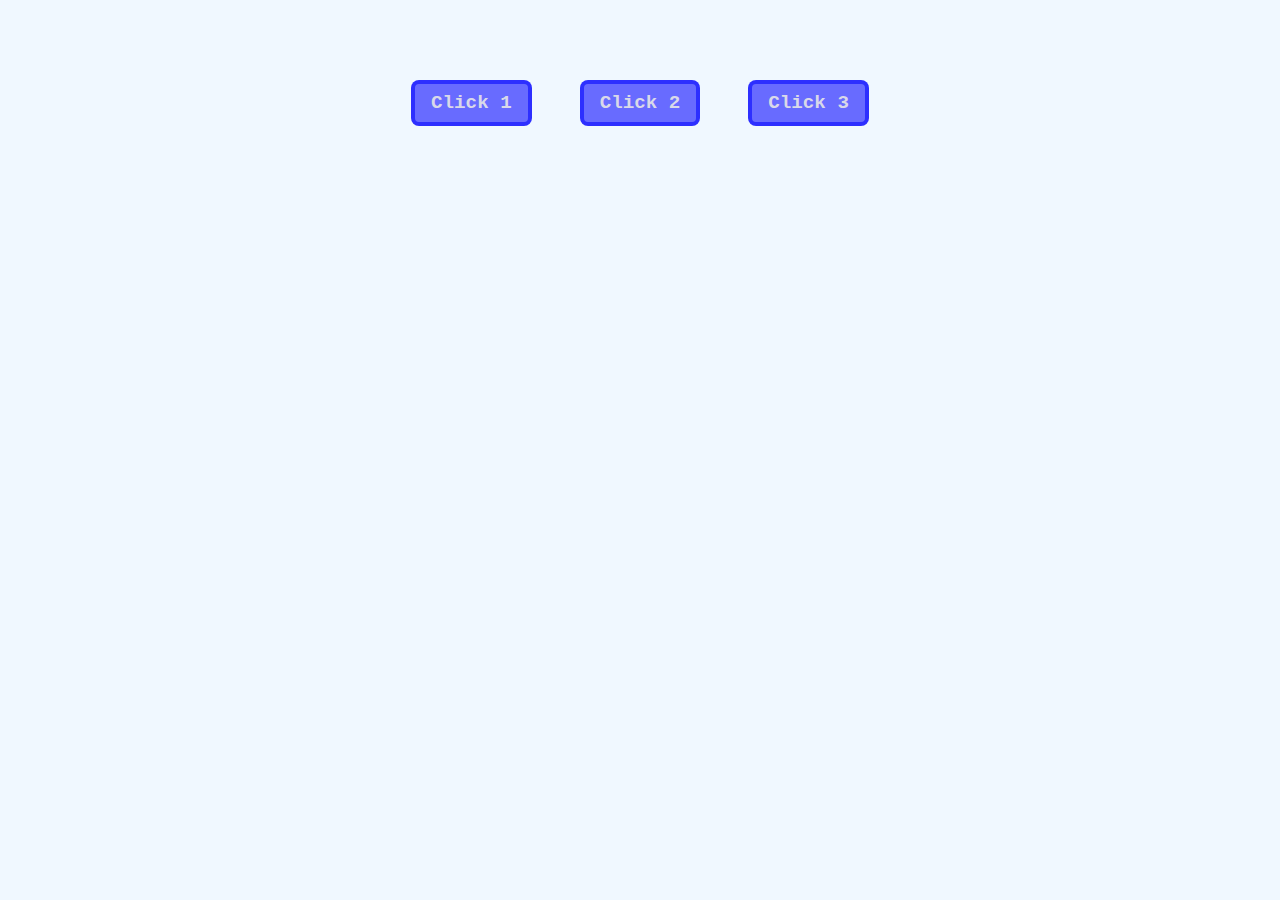
<file: index.html>
<!DOCTYPE html>
<html lang="en">
  <head>
    <meta charset="UTF-8" />
    <meta http-equiv="X-UA-Compatible" content="IE=edge" />
    <meta name="viewport" content="width=device-width, initial-scale=1.0" />
    <title>Dom Project</title>
    <link rel="stylesheet" href="style.css" />
  </head>
  <body>
    <div class="container">
      <div class="btns">
        <button class="btn">Click 1</button>
        <button class="btn">Click 2</button>
        <button class="btn">Click 3</button>
      </div>
      <div class="modal">
        <span class="close">❌</span>
        <h2>I am a modal window!</h2>
        <p>
          Lorem ipsum dolor sit amet consectetur adipisicing elit. Quidem
          consectetur quaerat recusandae, iure, molestias error est itaque quo
          distinctio atque, doloribus at. Sequi quaerat eligendi deleniti
          voluptatem doloribus, quam nulla.
        </p>
      </div>
      <div class="overlay"></div>
    </div>

    <script src="./script.js"></script>
  </body>
</html>
</file>
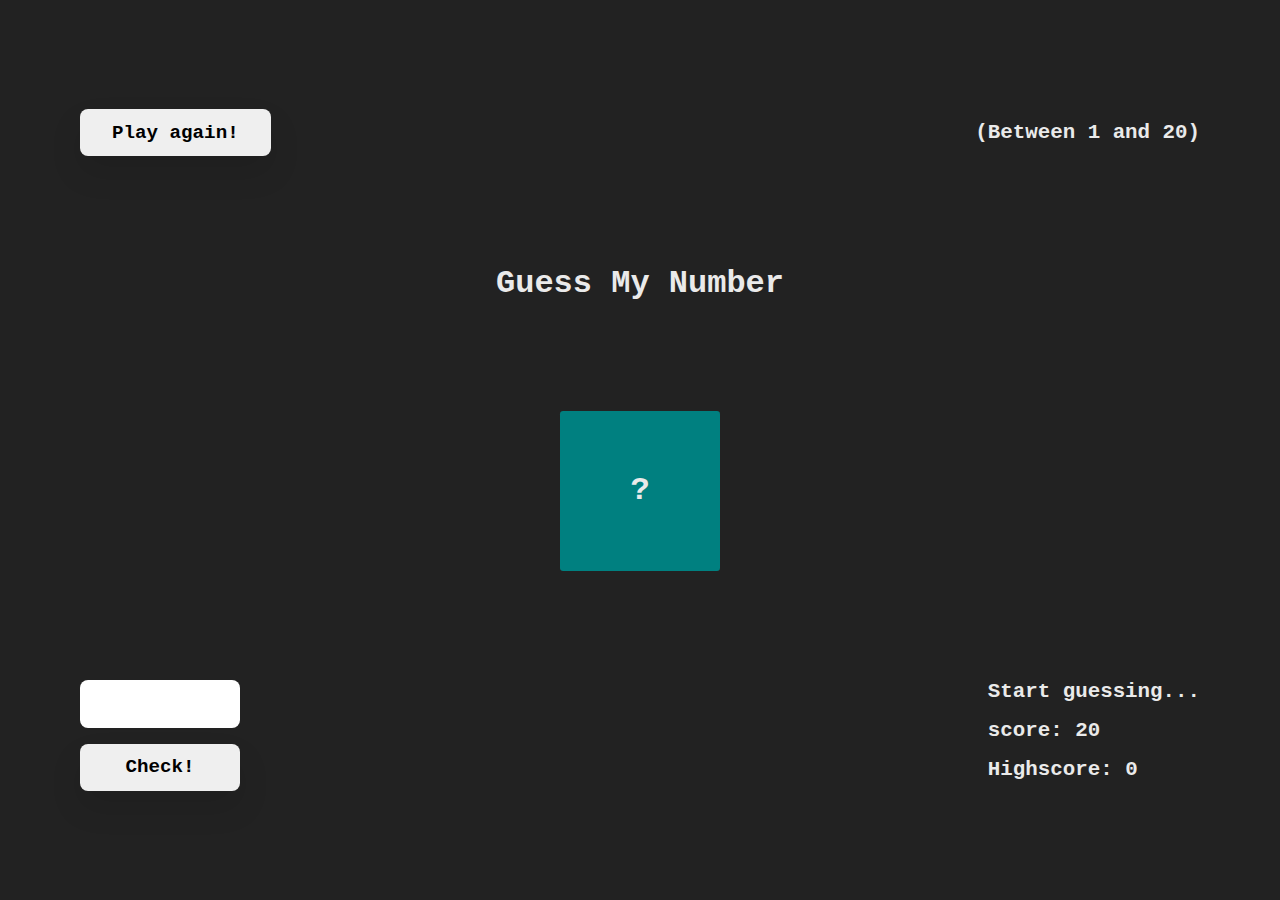
<file: dom-game/index.html>
<!DOCTYPE html>
<html lang="en">
  <head>
    <meta charset="UTF-8" />
    <meta http-equiv="X-UA-Compatible" content="IE=edge" />
    <meta name="viewport" content="width=device-width, initial-scale=1.0" />
    <title>Guess My Number</title>
    <link rel="stylesheet" href="style.css" />
  </head>
  <body>
    <div class="game-screen">
      <div class="game-header">
        <button class="btn play-again">Play again!</button>
        <p>(Between 1 and 20)</p>
      </div>
      <h1 class="game-title">Guess My Number</h1>
      <div class="game-correct-ans">?</div>
      <div class="game-guess-screen">
        <div class="check-screen">
          <input class="input-number" type="number" />
          <button class="btn check">Check!</button>
        </div>
        <div class="score-screen">
          <p class="guessing-text">Start guessing...</p>
          <p>score: <span class="score">20</span></p>
          <p>Highscore: <span class="hight-score">0</span></p>
        </div>
      </div>
    </div>
    <script src="script.js"></script>
  </body>
</html>
</file>
<file: style.css>
* {
  margin: 0;
  padding: 0;
  border: 0;
  outline: 0;
  box-sizing: border-box;
}
body {
  font-family: "Courier New", Courier, monospace;
  background-color: aliceblue;
  color: #444;
  overflow: hidden;
}
.container {
  width: 88%;
  margin: 5rem auto;
  display: flex;
  flex-direction: column;
  align-items: center;
}
.btns {
  display: flex;
  gap: 3rem;
}
.btn {
  font-family: inherit;
  padding: 0.5rem 1rem;
  border-radius: 0.5rem;
  background-color: #0000ff91;
  color: #d9d9e9;
  font-weight: bold;
  font-size: 1.2rem;
  border: 0.3rem solid #0000ff91;
  cursor: pointer;
  transition: all 0.3s linear;
  z-index: 1;
}
.btn:hover {
  background-color: transparent;
  color: #444;
}

.modal {
  background-color: antiquewhite;
  width: 100%;
  height: 50vh;
  margin-top: 5rem;
  padding: 2rem;
  display: flex;
  flex-direction: column;
  text-align: center;
  box-shadow: 0 0.5rem 0.5rem rgba(0 0 0 / 0.1);
  transition: all 0.3s linear;
  position: relative;
  z-index: 3;
  opacity: 0;
  visibility: hidden;
}
.close {
  position: absolute;
  top: 1rem;
  right: 1rem;
  cursor: pointer;
}

.modal h2 {
  margin: 2rem 0;
}
.modal p {
  font-size: 0.8rem;
  text-align: justify;
}

.overlay {
  width: 100%;
  height: 100vh;
  /* background-color: aqua; */
  position: absolute;
  top: 0;
  left: 0;
  z-index: 2;
  opacity: 0;
  visibility: hidden;
}
</file>
<file: dom-game/style.css>
*{
  margin:0;
  padding:0;
  box-sizing: border-box;
  border:none;
  outline:0;
}
body{
  font-family:'Courier New', Courier, monospace;
  background-color: #222;
  color:#eaeaea;
  overflow:hidden;
}

.btn{
  font-family: inherit;
  padding:0.8rem 2rem;
  border-radius: 0.5rem;
  font-size: 1.2rem;
  font-weight: bold;
  cursor: pointer;
  box-shadow: 0 1rem 2rem rgba(0 0 0 /0.1) ;
  transition:all 0.3s linear;
}

.btn:hover{
  color:white;
  background-color: teal;
}
.game-screen{
  width:100vw;
  height:100vh;
  display: flex;
  flex-direction: column;
  justify-content: space-evenly;
  padding:0 5rem;
}

.game-header{
  display: flex;
  justify-content: space-between;
  align-items: center;
}

.game-header p{
  font-size: 1.3rem;
  font-weight:bold;
}

.game-title{
  text-align: center;
}

.game-correct-ans{
  width: 10rem;
  height:10rem;
  background-color: teal;
  border-radius: 0.2rem ;
  align-self: center;
  display: grid;
  place-items: center;
  font-size: 2rem;
  font-weight: bold;
}

.game-guess-screen{
  display: flex;
  justify-content: space-between;
}

.check-screen{
  display: flex;
  flex-direction: column;
  gap:1rem;
}

.input-number{
  width:10rem;
  height:3rem;
  border-radius: 0.5rem;
  font-size: 1.3rem;
  text-align: center;
  font-weight: bold;
}

.score-screen{
  display: flex;
  flex-direction: column;
  gap:1rem;
  font-size: 1.3rem;
  font-weight: bold;
}
</file>
